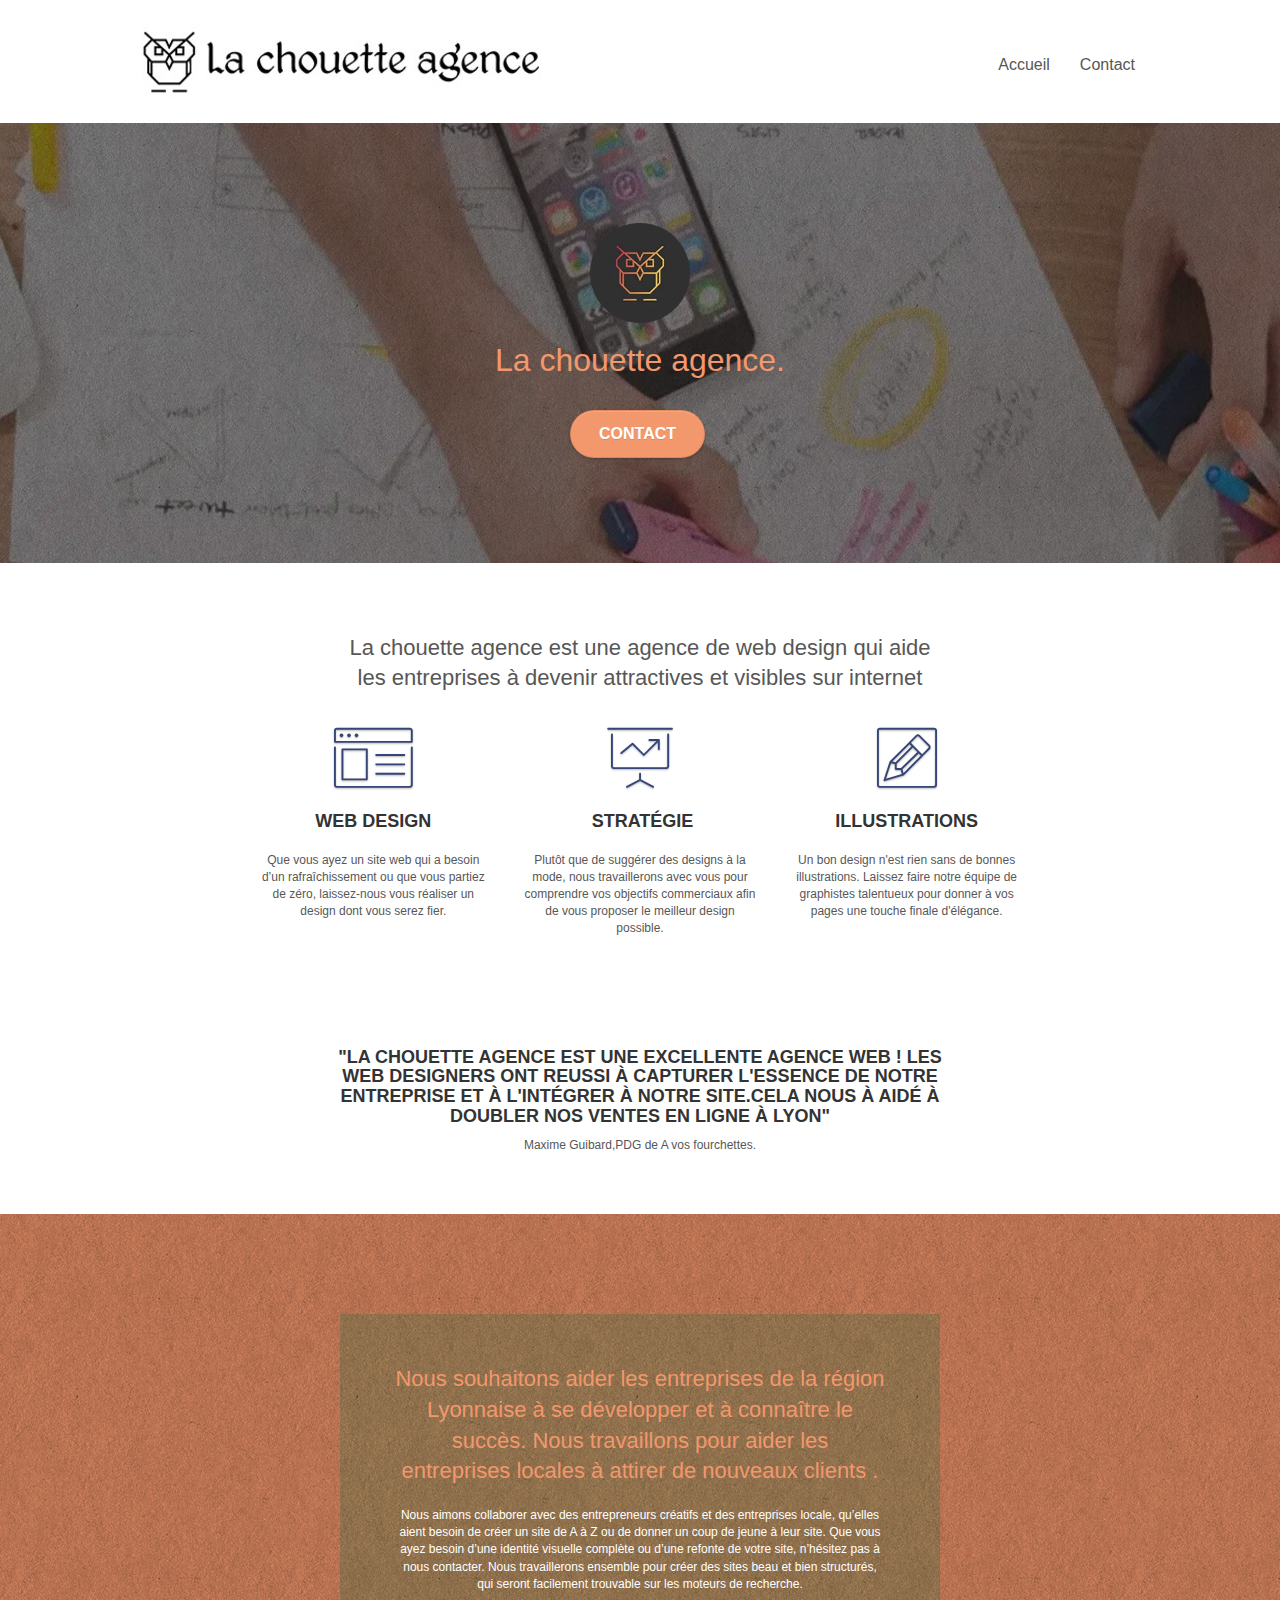
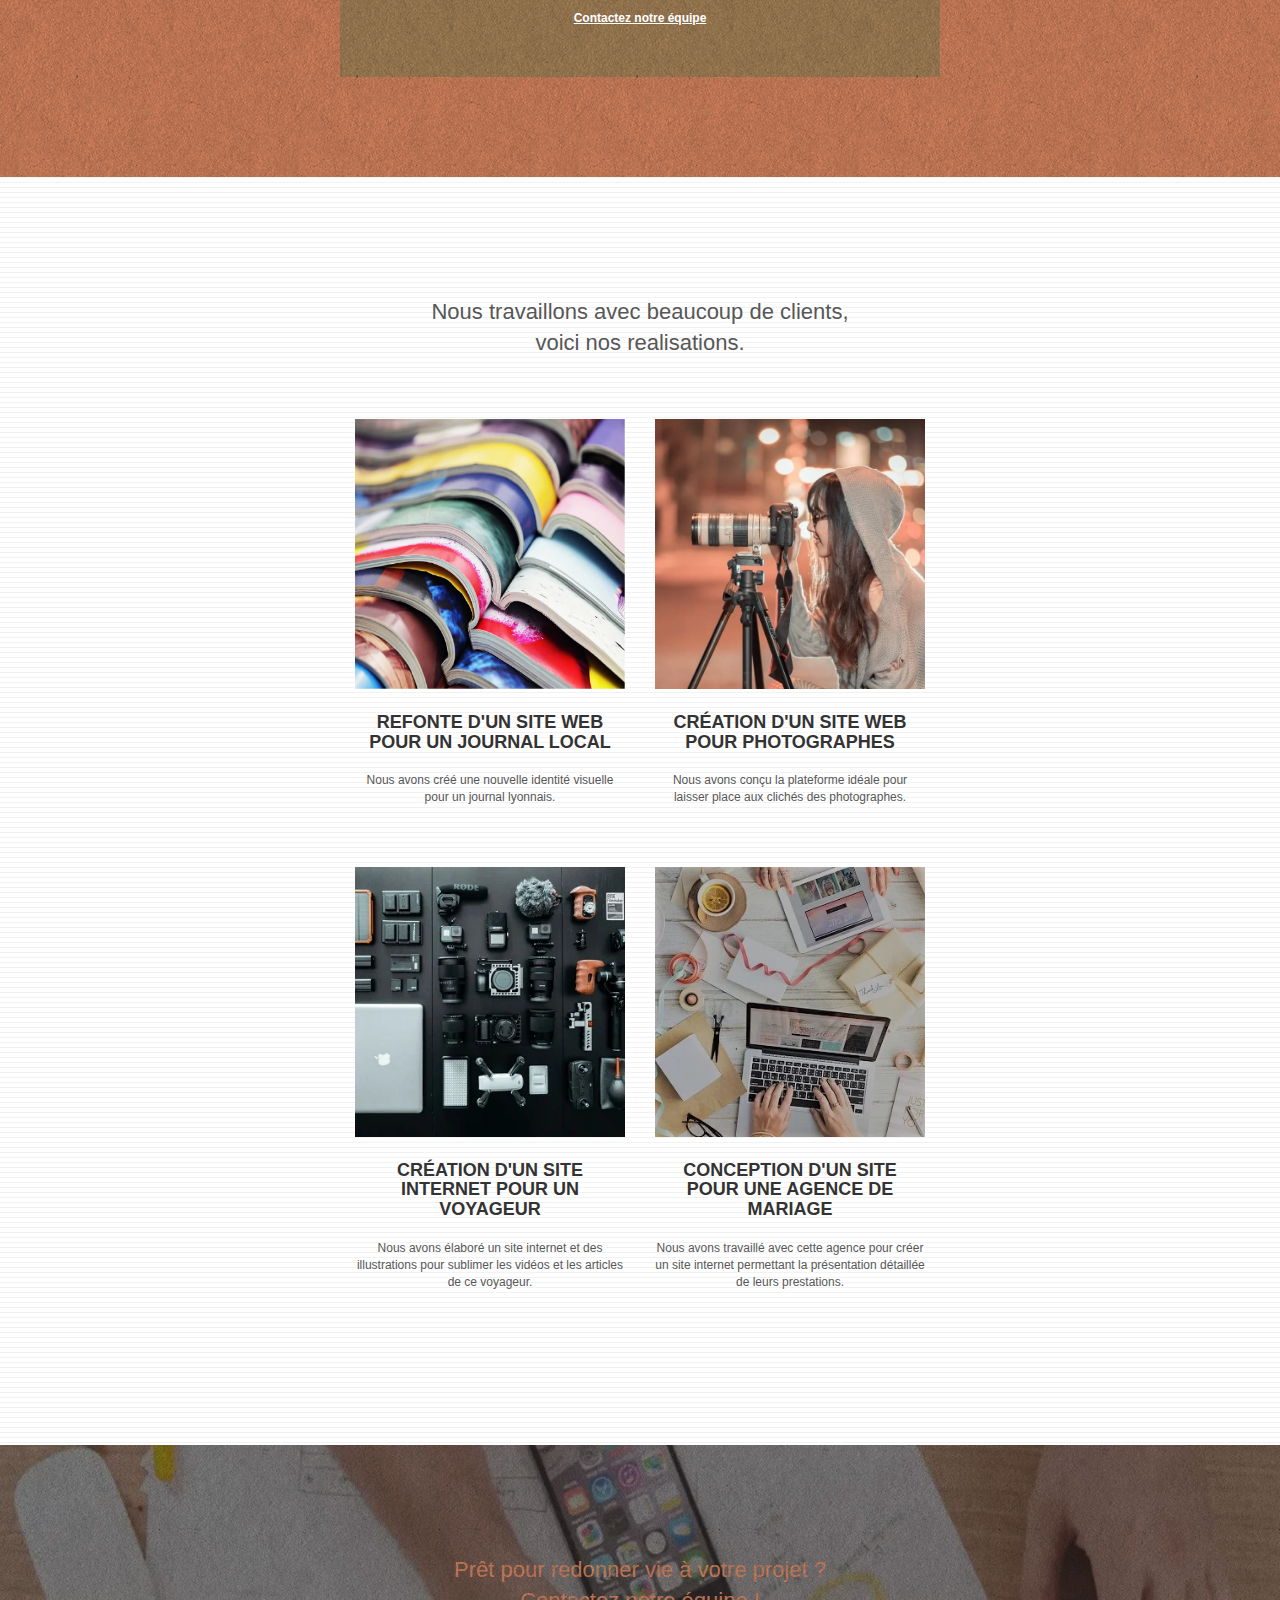
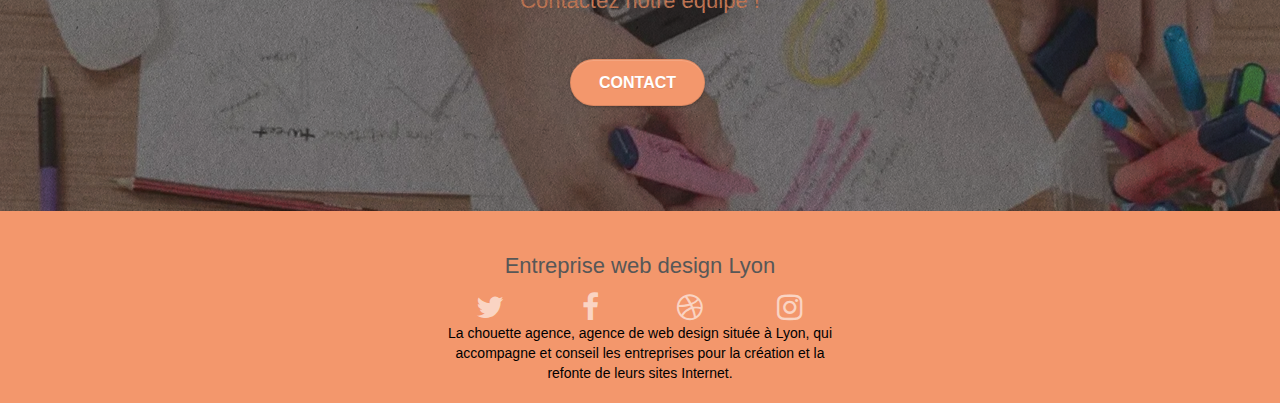
<file: index.html>
<!doctype html>
<html lang="Default">
	<head>
		<meta charset="utf-8">
		<meta name="keywords" content="seo, google, site web, site internet, agence design Lyon, agence design, agence design,agence design,agence design,agence design,agence design,agence design,agence design,agence design">
		<!-- meta description -->
		<meta name="description" content="La chouette agence, agence de web design située à Lyon, qui accompagne et conseil les entreprises pour la création et la refonte de leurs sites Internet.">
		<meta name="viewport" content="width=device-width, initial-scale=1.0, viewport-fit=cover">
		<link rel="shortcut icon" type="image/webp" href="favicon.webp">
		<link rel="stylesheet" type="text/css" href="./css/bootstrap.css">
		<link rel="stylesheet" type="text/css" href="style.css">
		<link rel="preload stylesheet" type="text/css" href="./css/font-awesome.css" as="font">
		<link rel="stylesheet" type="text/css" href="./css/et-line.css">
	<!-- titre -->
		<title>La chouette agence, entreprise web design Lyon</title>
	
	<!-- Analytics -->
	 
	<!-- Analytics END -->
	</head>
<body>
	<!-- Principal conteneur -->
	<main class="page-container">
		<!-- bloc-0 -->
		<header class="bloc bgc-white l-bloc " id="bloc-0">
			<div class="container bloc-sm">
				<nav class="navbar row">
					<div class="navbar-header">
						<a class="navbar-brand" href="index.html"><img src="img/la-chouette-agence.jpg" alt="Lyon web design logo agence web meilleure agence"/></a>
						<button id="nav-toggle" type="button" class="ui-navbar-toggle navbar-toggle" data-toggle="collapse" data-target=".navbar-1">
							<span class="sr-only">Toggle navigation</span><span class="icon-bar"></span><span class="icon-bar"></span><span class="icon-bar"></span>
						</button>
					</div>
					<div class="collapse navbar-collapse navbar-1 special-dropdown-nav">
						<ul class="site-navigation nav navbar-nav">
							<li>
								<a href="index.html">Accueil</a>
							</li>
							<li>
								<a href="contact.html">Contact</a>
							</li>
						</ul>
					</div>
				</nav>
			</div>
		</header>
		<!-- bloc-0 END -->
	
		<!-- bloc-1-presentation -->
		<article class="bloc bgc-dark-slate-blue bg-banniere d-bloc bg-t-edge bloc-bg-texture texture-paper b-parallax" id="bloc-1-hero">
			<div class="container bloc-lg">
				<div class="row tight-width-whitespace">
					<div class="col-sm-12">
						<img src="img/logo.webp" class="center-block image-resize-mode" width="100" alt="La chouette agence, agence web lyon, création logo lyon" />
						<h1 class="text-center hero-bloc-text tc-white ">
							La chouette agence.
						</h1>
						<div class="text-center">
							<a href="contact.html" class="btn btn-lg btn-clean btn-rd cta-hero btn-atomic-tangerine" id="cta-hero">Contact</a>
						</div>
					</div>
				</div>
			</div>
		</article>
		<!-- bloc-1-presentation END -->
	
		<!-- bloc-2-services -->
		<article class="bloc bgc-white l-bloc" id="bloc-2-services">
			<div class="container bloc-md">
				<div class="row">
					<div class="col-sm-12 text-center">
						<h2><!--remplacer image par le texte-->
							La chouette agence est une agence de web design qui aide<br/>
							les entreprises à devenir attractives et visibles sur internet
						</h2>
					</div>
				</div>
				<div class="row voffset-lg med-width-whitespace">
					<section class="col-sm-4">
						<div class="text-center">
							<span class="et-icon-browser sm-shadow icon-dark-slate-blue icons icon-lg"></span>
						</div>
						<h3 class="mg-md text-center">
							Web design
						</h3>
						<p class="text-center ">
							Que vous ayez un site web qui a besoin d&rsquo;un rafraîchissement ou que vous partiez de zéro, laissez-nous vous réaliser un design dont vous serez fier.
						</p>
					</section>
					<section class="col-sm-4">
						<div class="text-center">
							<span class="et-icon-presentation sm-shadow icon-dark-slate-blue icons icon-lg"></span>
						</div>
						<h3 class="mg-md text-center">
							&nbsp;Stratégie
						</h3>
						<p class="text-center ">
							Plutôt que de suggérer des designs à la mode, nous travaillerons avec vous pour comprendre vos objectifs commerciaux afin de vous proposer le meilleur design possible.<br>
						</p>
					</section>
					<section class="col-sm-4">
						<div class="text-center">
							<span class="et-icon-edit sm-shadow icon-dark-slate-blue icons icon-lg"></span>
						</div>
						<h3 class="mg-md text-center">
							Illustrations
						</h3>
						<p class="text-center ">
							Un bon design n'est rien sans de bonnes illustrations. Laissez faire notre équipe de graphistes talentueux pour donner à vos pages une touche finale d'élégance.
						</p>
					</section>
				</div>
				<div class="row voffset-lg voffset">
					<div class="col-xs-12 col-md-8 col-md-offset-2 text-center">
						<h3><!--remplacer image par le texte-->
							"La chouette agence est une excellente agence web ! Les<br/>
							web designers ont reussi à capturer l'essence de notre<br/> 
							entreprise et à l'intégrer à notre site.Cela nous à aidé à<br/>
							doubler nos ventes en ligne à Lyon"
						</h3>
						<p>Maxime Guibard,PDG de A vos fourchettes.</p>
					</div>
				</div>
			</div>
		</article>
		<!-- bloc-2-services END -->
	
		<!-- bloc-3-what-i-do -->
		<article class="bloc tc-white bgc-atomic-tangerine bg-presentation d-bloc bloc-bg-texture texture-paper b-parallax" id="bloc-3-what-i-do">
			<div class="container bloc-lg">
				<div class="row tight-width-whitespace black-background">
					<div class="col-sm-12">
						<h2 class="mg-md text-center tc-white">
							Nous souhaitons aider les entreprises de la région Lyonnaise à se développer et à connaître le succès. Nous travaillons pour aider les entreprises locales à attirer de nouveaux clients .<br>
						</h2>
						<p class="text-center white">
							Nous aimons collaborer avec des entrepreneurs créatifs et des entreprises locale, qu’elles aient besoin de créer un site de A à Z ou de donner un coup de jeune à leur site. Que vous ayez besoin d’une identité visuelle complète ou d’une refonte de votre site, n’hésitez pas à nous contacter. Nous travaillerons ensemble pour créer des sites beau et bien structurés, qui seront facilement trouvable sur les moteurs de recherche. <br><br><a class="ltc-white bold-link" href="contact.html">Contactez notre équipe</a><br>
						</p>
					</div>
				</div>
			</div>
		</article>
		<!-- bloc-3-what-i-do END -->
	
		<!-- bloc-4-portfolio -->
		<article class="bloc bgc-white bg-lines-h2-bg bg-repeat l-bloc" id="bloc-4-portfolio">
			<div class="container bloc-lg">
				<div class="row">
					<div class="col-sm-12 text-center">
						<h2>
							Nous travaillons avec beaucoup de clients,<br/><!--remplacer l'image par le texte-->
							voici nos realisations.
						</h2>
					</div>
				</div>
				<div class="row tight-width-whitespace portfolio-row">
					<section class="col-sm-6">
						<a href="#" data-lightbox="img/1.webp" data-gallery-id="gallery-1" data-caption="Refonte d'un site web pour un journal local" data-frame="snapshot-lb"><img src="img/1.webp" alt="lyon web design logo agence web meilleure agence et refonte site web journal" loading="lazy" class="img-responsive portfolio-thumb" /></a>
						<h3 class="mg-md text-center">
							Refonte d'un site web pour un journal local
						</h3>
						<p class="text-center">
							Nous avons créé une nouvelle identité visuelle pour un journal lyonnais.
						</p>
					</section>
					<section class="col-sm-6">
						<a href="#" data-lightbox="img/2.webp" data-gallery-id="gallery-1" data-caption="Création d'un site web pour photographes" data-frame="snapshot-lb"><img src="img/2.webp" class="img-responsive portfolio-thumb" alt="lyon web design logo agence web meilleure agence, Création d'un site web pour photographes" loading="lazy" /></a>
						<h3 class="mg-md text-center">
							Création d'un site web pour photographes
						</h3>
						<p class="text-center">
							Nous avons conçu la plateforme idéale pour laisser place aux clichés des photographes.
						</p>
					</section>
				</div>
				<div class="row tight-width-whitespace portfolio-row">
					<section class="col-sm-6">
						<a href="#" data-lightbox="img/3.webp" data-gallery-id="gallery-1" data-caption="Création d'un site internet pour un voyageur" data-frame="snapshot-lb"><img src="img/3.webp" class="img-responsive portfolio-thumb" alt="lyon web design logo agence web meilleure agence, Création d'un site web pour voyageur" loading="lazy"/></a>
						<h3 class="mg-md text-center">
							Création d'un site internet pour un voyageur
						</h3>
						<p class="text-center">
							Nous avons élaboré un site internet et des illustrations pour sublimer les vidéos et les articles de ce voyageur.
						</p>
					</section>
					<section class="col-sm-6">
						<a href="#" data-lightbox="img/4.webp" data-gallery-id="gallery-1" data-caption="Conception d'un site pour une agence de mariage" data-frame="snapshot-lb"><img src="img/4.webp" class="img-responsive portfolio-thumb" alt="lyon web design logo agence web meilleure agence, Création d'un site web pour agence de mariage" loading="lazy" /></a>
						<h3 class="mg-md text-center">
							Conception d'un site pour une agence de mariage
						</h3>
						<p class="text-center">
							Nous avons travaillé avec cette agence pour créer un site internet permettant la présentation détaillée de leurs prestations.
						</p>
					</section>
				</div>
			</div>
		</article>
		<!-- bloc-4-portfolio END -->
	
		<!-- bloc-5-cta -->
		<div class="bloc bgc-dark-slate-blue bg-banniere d-bloc bloc-bg-texture texture-paper" id="bloc-5-cta">
			<div class="container bloc-lg">
				<section class="row">
					<h2 class="mg-md text-center tc-white">
						Prêt pour redonner vie à votre projet ?<br>Contactez notre équipe !
					</h2>
					<div class="col-sm-12 text-center">
						<a href="contact.html" class="btn btn-atomic-tangerine btn-clean btn-rd btn-lg cta-hero">Contact</a>
					</div>
				</section>
			</div>
		</div>
		<!-- bloc-5-cta END -->
	
		<!-- Footer - bloc-8 -->
		<footer>
			<div class="bloc bgc-atomic-tangerine d-bloc" id="bloc-8">
				<div class="container bloc-sm">
					<div class="row">
						<div class="col-sm-12">
							<h2 class="text-center ">
								Entreprise web design Lyon
							</h2>
							<div class="row row-no-gutters social">
								<div class="col-sm-3">
									<div class="text-center">
										<a class="social" href="https://mobile.twitter.com" title="Twitter"><span class="fa fa-twitter icon-md"></span></a>
									</div>
								</div>
								<div class="col-sm-3">
									<div class="text-center">
										<a class="social" href="https://m.facebook.com" title="Facebook"><span class="fa fa-facebook icon-md"></span></a>
									</div>
								</div>
								<div class="col-sm-3">
									<div class="text-center">
										<a class="social" href="https://dribbble.com" title="Dribbble"><span class="fa fa-dribbble icon-md"></span></a>
									</div>
								</div>
								<div class="col-sm-3">
									<div class="text-center">
										<a class="social" href="https://www.instagram.com" title="Instagram"><span class="fa fa-instagram icon-md"></span></a>
									</div>
								</div>
								<div class="keywords" style="color:black;text-align: center;">La chouette agence, agence de web design située à Lyon, qui accompagne et conseil les entreprises pour la création et la refonte de leurs sites Internet.</div>
							</div>
						</div>
					</div>
				</div>
			</div>
		</footer>
		<!-- Footer - bloc-8 END -->
	</main>
	<!-- Principal conteneur END -->
		<script src="./js/jquery-2.1.0.js"></script>
		<script src="./js/bootstrap.js"></script>
		<script src="./js/blocs.js"></script>
		<script src="./js/jquery.touchSwipe.js" defer></script>
		<script src="./js/gmaps.js"></script>
	
	</body>
	</html>
</file>
<file: style.css>
body {
    margin: 0;
    padding: 0;
    background: #FFF;
    overflow-x: hidden;
    -webkit-font-smoothing: antialiased;
    -moz-osx-font-smoothing: grayscale;
}

a,
button {
    transition: all .3s ease-in-out;
    outline: none!important;
}

a:hover {
    text-decoration: none;
    cursor: pointer;
}

#page-loading-blocs-notifaction {
    position: fixed;
    top: 0;
    bottom: 0;
    width: 100%;
    z-index: 100000;
    background: #FFFFFF url("img/pageload-spinner.gif") no-repeat center center;
}

.bloc {
    width: 100%;
    clear: both;
    background: 50% 50% no-repeat;
    padding: 0 50px;
    -webkit-background-size: cover;
    -moz-background-size: cover;
    -o-background-size: cover;
    background-size: cover;
    position: relative;
}

.bloc .container {
    padding-left: 0;
    padding-right: 0;
}

.bloc-lg {
    padding: 100px 50px;
}

.bloc-md {
    padding: 50px;
}

.bloc-sm {
    padding: 20px 50px;
}

.bg-center,
.bg-l-edge,
.bg-r-edge,
.bg-t-edge,
.bg-b-edge,
.bg-tl-edge,
.bg-bl-edge,
.bg-tr-edge,
.bg-br-edge,
.bg-repeat {
    -webkit-background-size: auto!important;
    -moz-background-size: auto!important;
    -o-background-size: auto!important;
    background-size: auto!important;
}

.bg-repeat {
    background: repeat;
}

.bg-t-edge {
    background: top no-repeat;
}

.bloc-bg-texture::before {
    content: "";
    background-size: 2px 2px;
    position: absolute;
    top: 0;
    bottom: 0;
    left: 0;
    right: 0;
}

.texture-paper::before {
    background: url("img/texture-paper.webp");
    background-size: 280px 280px;
}

.b-parallax {
    background-attachment: fixed;
}

.d-bloc {
    color: rgba(255, 255, 255, .7);
}

.d-bloc button:hover {
    color: rgba(255, 255, 255, .9);
}

.d-bloc .icon-round,
.d-bloc .icon-square,
.d-bloc .icon-rounded,
.d-bloc .icon-semi-rounded-a,
.d-bloc .icon-semi-rounded-b {
    border-color: rgba(255, 255, 255, .9);
}

.d-bloc .divider-h span {
    border-color: rgba(255, 255, 255, .2);
}

.d-bloc .a-btn,
.d-bloc .navbar a,
.d-bloc .navbar-brand,
.d-bloc a .icon-sm,
.d-bloc a .icon-md,
.d-bloc a .icon-lg,
.d-bloc a .icon-xl,
.d-bloc h1 a,
.d-bloc h2 a,
.d-bloc h3 a,
.d-bloc h4 a,
.d-bloc h5 a,
.d-bloc h6 a,
.d-bloc p a {
    color: rgba(255, 255, 255, .6);
}

.d-bloc .a-btn:hover,
.d-bloc .navbar a:hover,
.d-bloc .navbar-brand:hover,
.d-bloc a:hover .icon-sm,
.d-bloc a:hover .icon-md,
.d-bloc a:hover .icon-lg,
.d-bloc a:hover .icon-xl,
.d-bloc h1 a:hover,
.d-bloc h2 a:hover,
.d-bloc h3 a:hover,
.d-bloc h4 a:hover,
.d-bloc h5 a:hover,
.d-bloc h6 a:hover,
.d-bloc p a:hover {
    color: rgba(255, 255, 255, 1);
}

.d-bloc .navbar-toggle .icon-bar {
    background: rgba(255, 255, 255, 1);
}

.d-bloc .btn-wire,
.d-bloc .btn-wire:hover {
    color: rgba(255, 255, 255, 1);
    border-color: rgba(255, 255, 255, 1);
}

.d-bloc .panel {
    color: rgba(0, 0, 0, .5);
}

.d-bloc .panel button:hover {
    color: rgba(0, 0, 0, .7);
}

.d-bloc .panel icon {
    border-color: rgba(0, 0, 0, .7);
}

.d-bloc .panel .divider-h span {
    border-color: rgba(0, 0, 0, .1);
}

.d-bloc .panel .a-btn {
    color: rgba(0, 0, 0, .6);
}

.d-bloc .panel .a-btn:hover {
    color: rgba(0, 0, 0, 1);
}

.d-bloc .panel .btn-wire,
.d-bloc .panel .btn-wire:hover {
    color: rgba(0, 0, 0, .7);
    border-color: rgba(0, 0, 0, .3);
}

.d-bloc .panel,
.l-bloc {
    color: rgba(0, 0, 0, .5);
}

.d-bloc .panel button:hover,
.l-bloc button:hover {
    color: rgba(0, 0, 0, .7);
}

.l-bloc .icon-round,
.l-bloc .icon-square,
.l-bloc .icon-rounded,
.l-bloc .icon-semi-rounded-a,
.l-bloc .icon-semi-rounded-b {
    border-color: rgba(0, 0, 0, .7);
}

.d-bloc .panel .divider-h span,
.l-bloc .divider-h span {
    border-color: rgba(0, 0, 0, .1);
}

.d-bloc .panel .a-btn,
.l-bloc .a-btn,
.l-bloc .navbar a,
.l-bloc .navbar-brand,
.l-bloc a .icon-sm,
.l-bloc a .icon-md,
.l-bloc a .icon-lg,
.l-bloc a .icon-xl,
.l-bloc h1 a,
.l-bloc h2 a,
.l-bloc h3 a,
.l-bloc h4 a,
.l-bloc h5 a,
.l-bloc h6 a,
.l-bloc p a {
    color: rgba(0, 0, 0, .6);
}

.d-bloc .panel .a-btn:hover,
.l-bloc .a-btn:hover,
.l-bloc .navbar a:hover,
.l-bloc .navbar-brand:hover,
.l-bloc a:hover .icon-sm,
.l-bloc a:hover .icon-md,
.l-bloc a:hover .icon-lg,
.l-bloc a:hover .icon-xl,
.l-bloc h1 a:hover,
.l-bloc h2 a:hover,
.l-bloc h3 a:hover,
.l-bloc h4 a:hover,
.l-bloc h5 a:hover,
.l-bloc h6 a:hover,
.l-bloc p a:hover {
    color: rgba(0, 0, 0, 1);
}

.l-bloc .navbar-toggle .icon-bar {
    color: rgba(0, 0, 0, .6);
}

.d-bloc .panel .btn-wire,
.d-bloc .panel .btn-wire:hover,
.l-bloc .btn-wire,
.l-bloc .btn-wire:hover {
    color: rgba(0, 0, 0, .7);
    border-color: rgba(0, 0, 0, .3);
}

.voffset {
    margin-top: 30px;
}

.voffset-lg {
    margin-top: 80px;
}

.row-no-gutters {
    margin-right: 0;
    margin-left: 0;
}

.row.row-no-gutters > [class^="col-"],
.row.row-no-gutters > [class*=" col-"] {
    padding-right: 0;
    padding-left: 0;
}

#bloc-1-hero h1 {
    font-size: 32px;
}

.navbar {
    margin-bottom: 0;
    z-index: 1;
}

.navbar-brand {
    height: auto;
    padding: 3px 15px;
    font-size: 25px;
    font-weight: normal;
    font-weight: 600;
    line-height: 44px;
}

.navbar-brand img {
    max-width: 100%;
    margin: 0 5px 0 0;
    display: inline;
}

img{ 
    max-width: 100%;
}
.navbar-brand img[src$=svg] {
    min-width: 100px;
}

.nav-center .navbar-brand img {
    margin: 0;
}

.navbar .nav {
    padding-top: 2px;
    margin-right: -16px;
    float: right;
    z-index: 1;
}

.nav > li {
    float: left;
    margin-top: 4px;
    font-size: 16px;
}

.navbar-nav .open .dropdown-menu > li > a {
    text-align: inherit;
}

.nav > li a:hover,
.nav > li a:focus {
    background: transparent;
}

.navbar-toggle {
    margin: 10px 10px 0 0;
    border: 0px;
}

.navbar-toggle:hover {
    background: transparent!important;
}

.navbar-toggle .icon-bar {
    background-color: rgba(0, 0, 0, .5);
    width: 26px;
}

.nav-invert .navbar .nav {
    float: left;
}

.nav-invert .navbar-header,
.nav-invert .navbar-brand {
    float: right;
    position: relative;
    z-index: 2;
}

@media (min-width: 768px) {
    .site-navigation {
        position: absolute;
        top: 50%;
        right: 20px;
        transform: translate(0, -50%);
        -webkit-transform: translateY(-50%);
    }
    .nav > li .dropdown-menu a,
    .nav > li .dropdown-menu a:hover {
        color: #484848;
    }
    .nav-invert .site-navigation {
        left: 0;
        right: 0;
    }
    .nav-center {
        text-align: center;
    }
    .nav-center .navbar-header {
        width: 100%;
    }
    .nav-center .navbar-header,
    .nav-center .navbar-brand,
    .nav-center .nav > li {
        float: none;
        display: inline-block;
    }
    .nav-center .site-navigation {
        position: relative;
        width: 100%;
        right: 0;
        margin-right: 0px;
        margin-top: 20px;
    }
    .nav-center.mini-nav .navbar-toggle {
        float: none;
        margin: 10px auto 0;
    }
}

.nav > li > .dropdown a {
    background: none!important;
    display: block;
    padding: 14px 15px;
}

nav .caret {
    margin: 0 5px;
}

.dropdown-menu .dropdown-menu {
    top: -8px;
    left: 100%;
}

.dropdown-menu .dropmenu-flow-right {
    top: 100%;
    left: 0;
    margin-left: -1px;
    border-top-left-radius: 0;
    border-top-right-radius: 0;
}

.dropdown-menu .dropdown span {
    border: 4px solid black;
    border-top-color: transparent;
    border-right-color: transparent;
    border-bottom-color: transparent;
    margin: 6px -5px 0 0!important;
    float: right;
}

.mg-md {
    margin-top: 10px;
    margin-bottom: 20px;
}

.mg-lg {
    margin-top: 10px;
    margin-bottom: 40px;
}

.btn {
    margin: 0 5px 5px 0;
}

.btn.pull-right {
    margin: 0 0 5px 5px;
}

.btn-d,
.btn-d:hover,
.btn-d:focus {
    color: #FFF;
    background: rgba(0, 0, 0, .3);
}

button {
    outline: none!important;
}

.btn-rd {
    border-radius: 40px;
}

.btn-clean {
    border: 1px solid rgba(0, 0, 0, .08);
    border-bottom-color: rgba(0, 0, 0, .1);
    text-shadow: 0 1px 0 rgba(0, 0, 1, .1);
    box-shadow: 0 1px 3px rgba(0, 0, 1, .25), inset 0 1px 0 0 rgba(255, 255, 255, .15);
}

.icon-md {
    font-size: 30px!important;
}

.icon-lg {
    font-size: 60px!important;
}

.sm-shadow {
    text-shadow: 0 1px 2px rgba(0, 0, 0, .3);
}

.panel-sq,
.panel-sq .panel-heading,
.panel-sq .panel-footer {
    border-radius: 0;
}

.panel-rd {
    border-radius: 30px;
}

.panel-rd .panel-heading {
    border-radius: 29px 29px 0 0;
}

.panel-rd .panel-footer {
    border-radius: 0 0 29px 29px;
}

.form-control {
    border-color: rgba(0, 0, 0, .1);
    box-shadow: none;
}

.scrollToTop {
    width: 40px;
    height: 40px;
    position: fixed;
    bottom: 20px;
    right: 20px;
    opacity: 0;
    z-index: 500;
    transition: all .3s ease-in-out;
}

.scrollToTop span {
    margin-top: 6px;
}

.showScrollTop {
    font-size: 14px;
    opacity: 1;
}

a[data-lightbox] {
    position: relative;
    display: block;
    text-align: center;
}

a[data-lightbox]:hover::before {
    content: "+";
    font-family: "HelveticaNeue-Light", "Helvetica Neue Light", "Helvetica Neue", Helvetica, Arial;
    font-size: 32px;
    width: 50px;
    height: 50px;
    margin-left: -25px;
    border-radius: 50%;
    background: rgba(0, 0, 0, .6);
    color: #FFF;
    font-weight: 100;
    z-index: 1;
    position: absolute;
    top: 50%;
    transform: translateY(-50%);
    -webkit-transform: translateY(-50%);
}

a[data-lightbox]:hover img {
    opacity: 0.6;
    -webkit-animation-fill-mode: none;
    animation-fill-mode: none;
}

#lightbox-modal {
    display: flex;
    align-items: center;
}

#lightbox-modal .modal-dialog {
    width: 90%;
    max-width: 900px;
    margin: 0 auto 0;
}

#lightbox-modal .modal-dialog img {
    max-height: 90vh;
    margin: 0 auto;
}

.lightbox-caption {
    padding: 20px;
    color: #FFF;
    background: rgba(0, 0, 0, .5);
    position: absolute;
    left: 15px;
    right: 15px;
    bottom: 5px;
}

.close-lightbox {
    color: #FFF;
    font-size: 30px;
    position: absolute;
    top: 20px;
    right: 20px;
    z-index: 20;
    background: rgba(0, 0, 0, .5);
    border: none;
    line-height: 30px;
    padding: 0 9px 5px;
    opacity: 0.3;
}

.close-lightbox:hover,
.next-lightbox:hover,
.prev-lightbox:hover {
    opacity: 1.0;
    color: #FFF;
}

.next-lightbox,
.prev-lightbox {
    font-size: 20px;
    color: rgba(255, 255, 255, .9);
    background: rgba(0, 0, 0, .5);
    transition: all .2s ease-in-out;
    position: absolute;
    top: 45%;
    z-index: 1;
    opacity: 0.4;
}

.next-lightbox {
    padding: 6px 8px 1px 13px;
    right: 25px;
}

.prev-lightbox {
    padding: 6px 13px 1px 10px;
    left: 25px;
}

.snapshot-lb .modal-body {
    padding-bottom: 45px;
}

.snapshot-lb .lightbox-caption {
    padding: 0;
    color: rgba(0, 0, 0, .5);
    background: none;
}

h1,
h2,
h3,
h4,
h5,
h6,
p,
label,
.btn,
a {
    font-family: "helvetica";
    font-weight: 400;
    color: #575757!important;
}

.container {
    max-width: 1000px;
}

.hero-bloc-text {
    font-size: 38px;
}

.hero-bloc-text-sub {
    font-size: 36px;
}

.statement-bloc-text {
    line-height: 26px;
    font-style: italic;
    font-size: 20px;
    text-align: center;
    font-weight: lighter;
    max-width: 520px;
    margin: auto auto auto auto;
}

p {
    font-size: 12px;
}

.tight-width-whitespace {
    max-width: 600px;
    margin: auto auto auto auto;
}

.h1 {
    font-size: 32px;
    font-family: "Open Sans";
}

.cta-hero {
    margin-top: 22px;
    color: #FFFFFF!important;
    text-transform: uppercase;
    padding: 12px 28px 12px 28px;
    font-size: 16px;
    font-weight: 700;
}

.social {
    max-width: 400px;
    margin: auto auto auto auto;
}

h2 {
    font-size: 22px;
    line-height: 1.4em;
}

h3 {
    font-size: 18px;
    text-transform: uppercase;
    font-weight: 700;
    color: #333333!important;
}

.med-width-whitespace {
    max-width: 800px;
    margin: auto auto auto auto;
    box-shadow: 0px 0px 0px #000000;
}

h1 {
    color: #333333!important;
}

h4 {
    color: #333333!important;
}

.icons {
    margin-bottom: 14px;
    margin-top: 24px;
}

.white {
    color: #FFFFFF!important;
}

.portfolio-thumb {
    margin-bottom: 24px;
}

.portfolio-row {
    margin-bottom: 44px;
    margin-top: 50px;
}

.avatar {
    box-shadow: 0px 4px 9px rgba(0, 0, 0, 0.3);
}

.black-background {
    background-color: rgba(165, 147, 99, 0.7);
    padding: 40px 40px 40px 40px;
}

.bold-link {
    font-weight: 900;
    text-decoration: underline!important;
}

.bgc-white {
    background-color: #FFFFFF;
}

.bgc-dark-slate-blue {
    background-color: #364577;
}

.bgc-atomic-tangerine {
    background-color: #F3976C;
}

.tc-white {
    color: #F3976C!important;
}

.btn-atomic-tangerine {
    background: #F3976C;
    color: #FFFFFF!important;
}

.btn-atomic-tangerine:hover {
    background: #c27956!important;
    color: #FFFFFF!important;
}

.ltc-white {
    color: #FFFFFF!important;
}

.ltc-white:hover {
    color: #cccccc!important;
}

.ltc-atomic-tangerine {
    color: #F3976C!important;
}

.ltc-atomic-tangerine:hover {
    color: #c27956!important;
}

.icon-dark-slate-blue {
    color: #364577!important;
    border-color: #364577!important;
}

.bg-dots-bg {
    background-image: url("img/dots-bg.webp");
}

.bg-lines-h2-bg {
    background-image: url("img/lines-h2-bg.webp");
}

.bg-banniere {
    background-image: url("img/la-chouette-agence-banniere.webp");
}

.bg-presentation {
    background-image: url("img/image-de-presentation.webp");
}

@media (max-width: 1024px) {
    .bloc {
        padding-left: 20px;
        padding-right: 20px;
    }
    .bloc.full-width-bloc,
    .bloc-tile-2.full-width-bloc .container,
    .bloc-tile-3.full-width-bloc .container,
    .bloc-tile-4.full-width-bloc .container {
        padding-left: 0;
        padding-right: 0;
    }
}

@media (max-width: 992px) and (min-width: 768px) {
    .navbar .nav {
        max-width: 80%
    }
    .nav-center.navbar .nav {
        max-width: 100%
    }
}

@media only screen and (min-device-width: 768px) and (max-device-width: 1024px) and (orientation: landscape) {
    .b-parallax {
        background-attachment: scroll;
    }
}

@media only screen and (min-device-width: 1024px) and (max-device-width: 1366px) and (-webkit-min-device-pixel-ratio: 1.5) {
    .b-parallax {
        background-attachment: scroll;
    }
}

@media (max-width: 991px) {
    .container {
        width: 100%;
    }
    .b-parallax {
        background-attachment: scroll;
    }
    .page-container,
    #hero-bloc {
        overflow-x: hidden;
        position: relative;
    }
    .bloc {
        padding-left: constant(safe-area-inset-left);
        padding-right: constant(safe-area-inset-right);
    }
    .bloc-group,
    .bloc-group .bloc {
        display: block;
        width: 100%;
    }
    .bloc-fill-screen .fill-bloc-top-edge,
    .bloc-fill-screen .fill-bloc-bottom-edge {
        padding: 0 20px;
        padding-left: constant(safe-area-inset-left);
        padding-right: constant(safe-area-inset-right);
    }
}

@media (max-width: 767px) {
    .page-container {
        overflow-x: hidden;
        position: relative;
    }
    h1,
    h2,
    h3,
    h4,
    h5,
    h6,
    p,
    #disqus_thread {
        padding-left: 10px!important;
        padding-right: 10px!important;
    }
    .b-parallax {
        background-attachment: scroll;
    }
    .navbar .nav {
        padding-top: 0;
        border-top: 1px solid rgba(0, 0, 0, .2);
        float: none!important;
    }
    .navbar.row {
        margin-left: 0;
        margin-right: 0;
    }
    .site-navigation {
        position: inherit;
        transform: none;
        -webkit-transform: none;
        -ms-transform: none;
    }
    .nav > li {
        margin-top: 0;
        border-bottom: 1px solid rgba(0, 0, 0, .1);
        background: rgba(0, 0, 0, .05);
        text-align: left;
        padding-left: 15px;
        width: 100%;
    }
    .nav > li:hover {
        background: rgba(0, 0, 0, .08);
    }
    .dropdown .dropdown a .caret {
        float: none;
        margin: 5px 0 0 10px!important;
        border: 4px solid black;
        border-bottom-color: transparent;
        border-right-color: transparent;
        border-left-color: transparent;
    }
    #hero-bloc .navbar .nav {
        background: rgba(0, 0, 0, .8);
    }
    #hero-bloc .navbar .nav a {
        color: rgba(255, 255, 255, .6);
    }
    .hero {
        padding: 50px 0;
    }
    .hero-nav {
        left: -1px;
        right: -1px;
    }
    .navbar-collapse {
        padding: 0;
        overflow-x: hidden;
        -webkit-box-shadow: none;
        box-shadow: none;
    }
    .navbar-brand img {
        max-height: 40px;
        width: auto;
    }
    .nav-invert .navbar-header {
        float: none;
        width: 100%;
    }
    .nav-invert .navbar-toggle {
        float: left;
        margin-left: 10px;
    }
    .bloc {
        padding-left: 0;
        padding-right: 0;
    }
    .bloc-xxl,
    .bloc-xl,
    .bloc-lg {
        padding: 40px 0;
    }
    .bloc-sm,
    .bloc-md {
        padding-left: 0;
        padding-right: 0;
    }
    .bloc-tile-2 .container,
    .bloc-tile-3 .container,
    .bloc-tile-4 .container,
    .bloc-fill-screen .fill-bloc-top-edge,
    .bloc-fill-screen .fill-bloc-bottom-edge {
        padding-left: 0;
        padding-right: 0;
    }
    .a-block {
        padding: 0 10px;
    }
    .btn-dwn {
        display: none;
    }
    .voffset {
        margin-top: 5px;
    }
    .voffset-md {
        margin-top: 20px;
    }
    .voffset-lg {
        margin-top: 30px;
    }
    form {
        padding: 5px;
    }
    .close-lightbox {
        display: inline-block;
    }
    .blocsapp-device-iphone5 {
        background-size: 216px 425px;
        padding-top: 60px;
        width: 216px;
        height: 425px;
    }
    .blocsapp-device-iphone5 img {
        width: 180px;
        height: 320px;
    }
}

@media (max-width: 400px) {
    .bloc {
        padding-left: 0;
        padding-right: 0;
    }
}

@media (max-width: 767px) {
    .bloc-mob-center-text {
        text-align: center;
    }
}
</file>
<file: css/et-line.css>
@font-face {
    font-family: et-line;
    src: url(../fonts/et-line.eot);
    src: url(../fonts/et-line.eot?#iefix) format('embedded-opentype'), url(../fonts/et-line.woff) format('woff'), url(../fonts/et-line.ttf) format('truetype'), url(../fonts/et-line.svg#et-line) format('svg');
    font-weight: 400;
    font-style: normal
}

.et-icon-adjustments,
.et-icon-alarmclock,
.et-icon-anchor,
.et-icon-aperture,
.et-icon-attachment,
.et-icon-bargraph,
.et-icon-basket,
.et-icon-beaker,
.et-icon-bike,
.et-icon-book-open,
.et-icon-briefcase,
.et-icon-browser,
.et-icon-calendar,
.et-icon-camera,
.et-icon-caution,
.et-icon-chat,
.et-icon-circle-compass,
.et-icon-clipboard,
.et-icon-clock,
.et-icon-cloud,
.et-icon-compass,
.et-icon-desktop,
.et-icon-dial,
.et-icon-document,
.et-icon-documents,
.et-icon-download,
.et-icon-dribbble,
.et-icon-edit,
.et-icon-envelope,
.et-icon-expand,
.et-icon-facebook,
.et-icon-flag,
.et-icon-focus,
.et-icon-gears,
.et-icon-genius,
.et-icon-gift,
.et-icon-global,
.et-icon-globe,
.et-icon-googleplus,
.et-icon-grid,
.et-icon-happy,
.et-icon-hazardous,
.et-icon-heart,
.et-icon-hotairballoon,
.et-icon-hourglass,
.et-icon-key,
.et-icon-laptop,
.et-icon-layers,
.et-icon-lifesaver,
.et-icon-lightbulb,
.et-icon-linegraph,
.et-icon-linkedin,
.et-icon-lock,
.et-icon-magnifying-glass,
.et-icon-map,
.et-icon-map-pin,
.et-icon-megaphone,
.et-icon-mic,
.et-icon-mobile,
.et-icon-newspaper,
.et-icon-notebook,
.et-icon-paintbrush,
.et-icon-paperclip,
.et-icon-pencil,
.et-icon-phone,
.et-icon-picture,
.et-icon-pictures,
.et-icon-piechart,
.et-icon-presentation,
.et-icon-pricetags,
.et-icon-printer,
.et-icon-profile-female,
.et-icon-profile-male,
.et-icon-puzzle,
.et-icon-quote,
.et-icon-recycle,
.et-icon-refresh,
.et-icon-ribbon,
.et-icon-rss,
.et-icon-sad,
.et-icon-scissors,
.et-icon-scope,
.et-icon-search,
.et-icon-shield,
.et-icon-speedometer,
.et-icon-strategy,
.et-icon-streetsign,
.et-icon-tablet,
.et-icon-target,
.et-icon-telescope,
.et-icon-toolbox,
.et-icon-tools,
.et-icon-tools-2,
.et-icon-trophy,
.et-icon-tumblr,
.et-icon-twitter,
.et-icon-upload,
.et-icon-video,
.et-icon-wallet,
.et-icon-wine {
    font-family: et-line;
    speak: none;
    font-style: normal;
    font-weight: 400;
    font-variant: normal;
    text-transform: none;
    line-height: 1;
    -webkit-font-smoothing: antialiased;
    -moz-osx-font-smoothing: grayscale;
    display: inline-block
}

.et-icon-mobile:before {
    content: "\e000"
}

.et-icon-laptop:before {
    content: "\e001"
}

.et-icon-desktop:before {
    content: "\e002"
}

.et-icon-tablet:before {
    content: "\e003"
}

.et-icon-phone:before {
    content: "\e004"
}

.et-icon-document:before {
    content: "\e005"
}

.et-icon-documents:before {
    content: "\e006"
}

.et-icon-search:before {
    content: "\e007"
}

.et-icon-clipboard:before {
    content: "\e008"
}

.et-icon-newspaper:before {
    content: "\e009"
}

.et-icon-notebook:before {
    content: "\e00a"
}

.et-icon-book-open:before {
    content: "\e00b"
}

.et-icon-browser:before {
    content: "\e00c"
}

.et-icon-calendar:before {
    content: "\e00d"
}

.et-icon-presentation:before {
    content: "\e00e"
}

.et-icon-picture:before {
    content: "\e00f"
}

.et-icon-pictures:before {
    content: "\e010"
}

.et-icon-video:before {
    content: "\e011"
}

.et-icon-camera:before {
    content: "\e012"
}

.et-icon-printer:before {
    content: "\e013"
}

.et-icon-toolbox:before {
    content: "\e014"
}

.et-icon-briefcase:before {
    content: "\e015"
}

.et-icon-wallet:before {
    content: "\e016"
}

.et-icon-gift:before {
    content: "\e017"
}

.et-icon-bargraph:before {
    content: "\e018"
}

.et-icon-grid:before {
    content: "\e019"
}

.et-icon-expand:before {
    content: "\e01a"
}

.et-icon-focus:before {
    content: "\e01b"
}

.et-icon-edit:before {
    content: "\e01c"
}

.et-icon-adjustments:before {
    content: "\e01d"
}

.et-icon-ribbon:before {
    content: "\e01e"
}

.et-icon-hourglass:before {
    content: "\e01f"
}

.et-icon-lock:before {
    content: "\e020"
}

.et-icon-megaphone:before {
    content: "\e021"
}

.et-icon-shield:before {
    content: "\e022"
}

.et-icon-trophy:before {
    content: "\e023"
}

.et-icon-flag:before {
    content: "\e024"
}

.et-icon-map:before {
    content: "\e025"
}

.et-icon-puzzle:before {
    content: "\e026"
}

.et-icon-basket:before {
    content: "\e027"
}

.et-icon-envelope:before {
    content: "\e028"
}

.et-icon-streetsign:before {
    content: "\e029"
}

.et-icon-telescope:before {
    content: "\e02a"
}

.et-icon-gears:before {
    content: "\e02b"
}

.et-icon-key:before {
    content: "\e02c"
}

.et-icon-paperclip:before {
    content: "\e02d"
}

.et-icon-attachment:before {
    content: "\e02e"
}

.et-icon-pricetags:before {
    content: "\e02f"
}

.et-icon-lightbulb:before {
    content: "\e030"
}

.et-icon-layers:before {
    content: "\e031"
}

.et-icon-pencil:before {
    content: "\e032"
}

.et-icon-tools:before {
    content: "\e033"
}

.et-icon-tools-2:before {
    content: "\e034"
}

.et-icon-scissors:before {
    content: "\e035"
}

.et-icon-paintbrush:before {
    content: "\e036"
}

.et-icon-magnifying-glass:before {
    content: "\e037"
}

.et-icon-circle-compass:before {
    content: "\e038"
}

.et-icon-linegraph:before {
    content: "\e039"
}

.et-icon-mic:before {
    content: "\e03a"
}

.et-icon-strategy:before {
    content: "\e03b"
}

.et-icon-beaker:before {
    content: "\e03c"
}

.et-icon-caution:before {
    content: "\e03d"
}

.et-icon-recycle:before {
    content: "\e03e"
}

.et-icon-anchor:before {
    content: "\e03f"
}

.et-icon-profile-male:before {
    content: "\e040"
}

.et-icon-profile-female:before {
    content: "\e041"
}

.et-icon-bike:before {
    content: "\e042"
}

.et-icon-wine:before {
    content: "\e043"
}

.et-icon-hotairballoon:before {
    content: "\e044"
}

.et-icon-globe:before {
    content: "\e045"
}

.et-icon-genius:before {
    content: "\e046"
}

.et-icon-map-pin:before {
    content: "\e047"
}

.et-icon-dial:before {
    content: "\e048"
}

.et-icon-chat:before {
    content: "\e049"
}

.et-icon-heart:before {
    content: "\e04a"
}

.et-icon-cloud:before {
    content: "\e04b"
}

.et-icon-upload:before {
    content: "\e04c"
}

.et-icon-download:before {
    content: "\e04d"
}

.et-icon-target:before {
    content: "\e04e"
}

.et-icon-hazardous:before {
    content: "\e04f"
}

.et-icon-piechart:before {
    content: "\e050"
}

.et-icon-speedometer:before {
    content: "\e051"
}

.et-icon-global:before {
    content: "\e052"
}

.et-icon-compass:before {
    content: "\e053"
}

.et-icon-lifesaver:before {
    content: "\e054"
}

.et-icon-clock:before {
    content: "\e055"
}

.et-icon-aperture:before {
    content: "\e056"
}

.et-icon-quote:before {
    content: "\e057"
}

.et-icon-scope:before {
    content: "\e058"
}

.et-icon-alarmclock:before {
    content: "\e059"
}

.et-icon-refresh:before {
    content: "\e05a"
}

.et-icon-happy:before {
    content: "\e05b"
}

.et-icon-sad:before {
    content: "\e05c"
}

.et-icon-facebook:before {
    content: "\e05d"
}

.et-icon-twitter:before {
    content: "\e05e"
}

.et-icon-googleplus:before {
    content: "\e05f"
}

.et-icon-rss:before {
    content: "\e060"
}

.et-icon-tumblr:before {
    content: "\e061"
}

.et-icon-linkedin:before {
    content: "\e062"
}

.et-icon-dribbble:before {
    content: "\e063"
}
</file>
